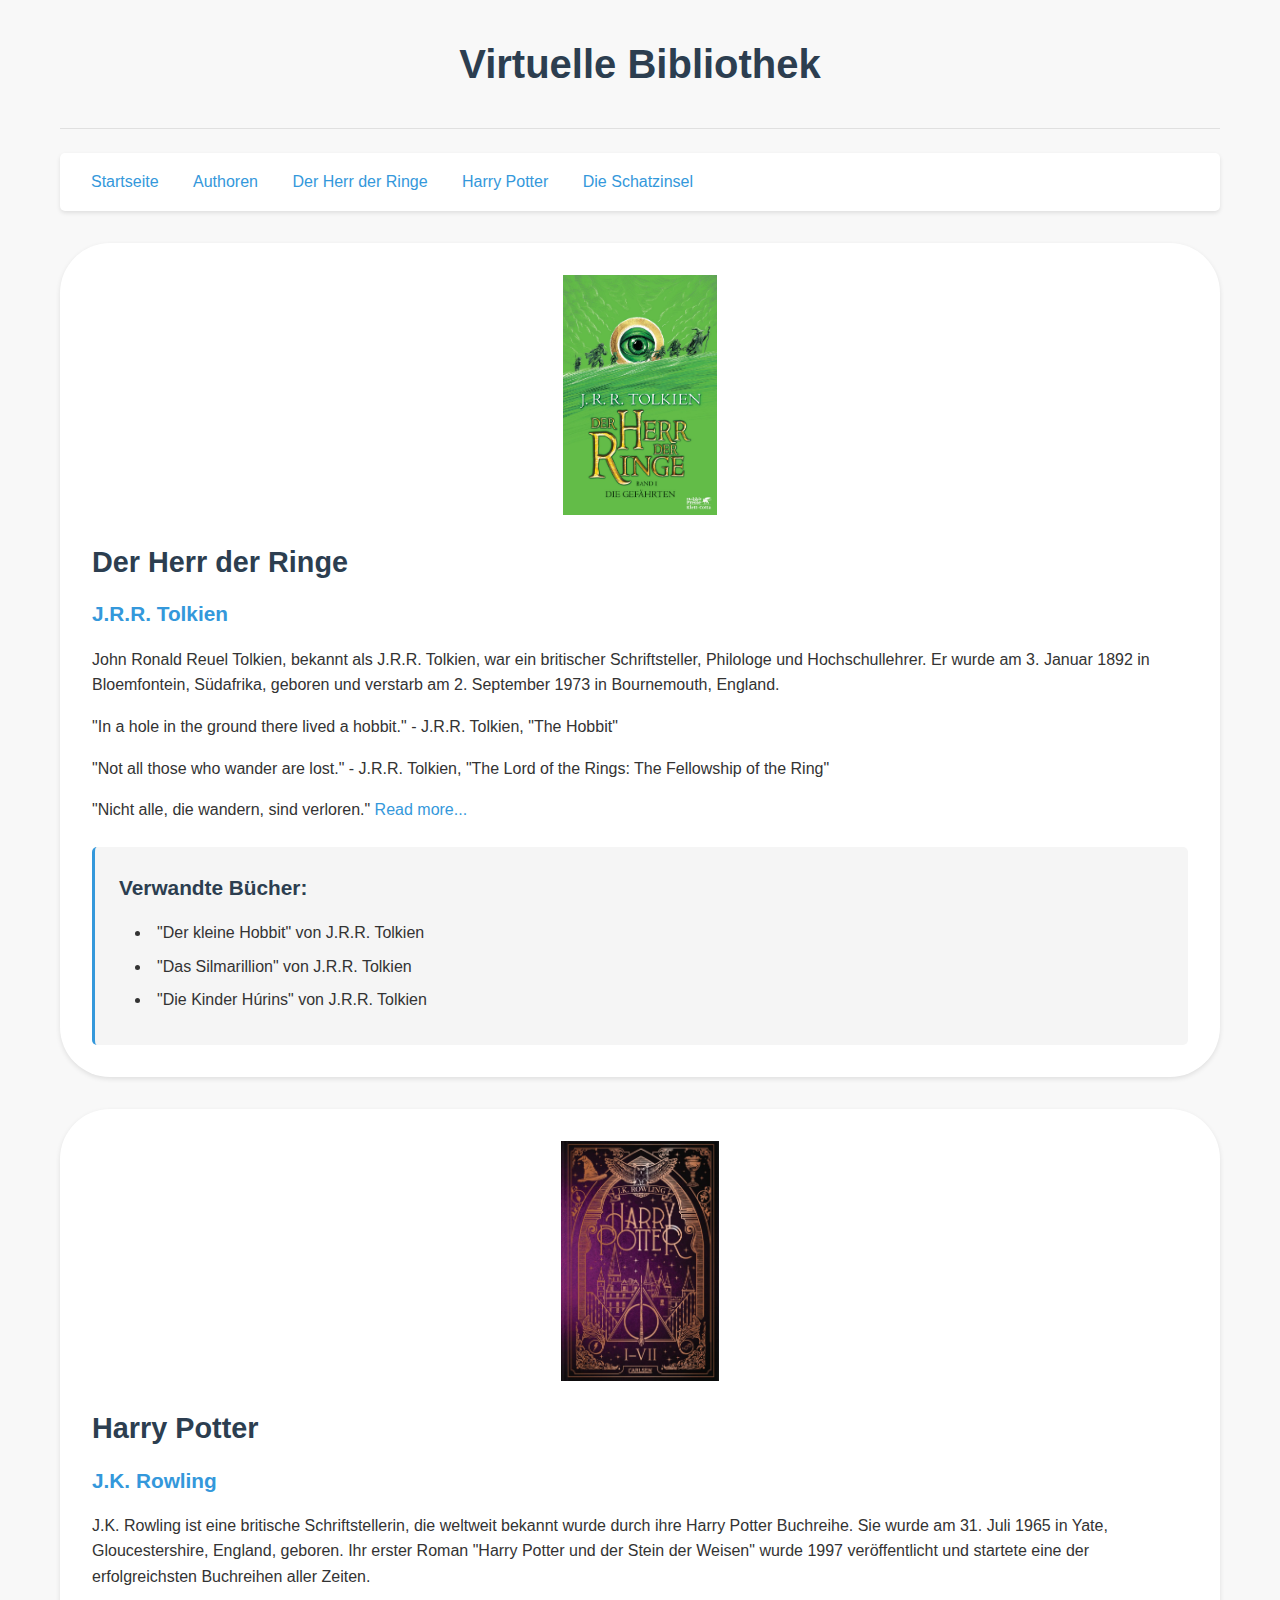
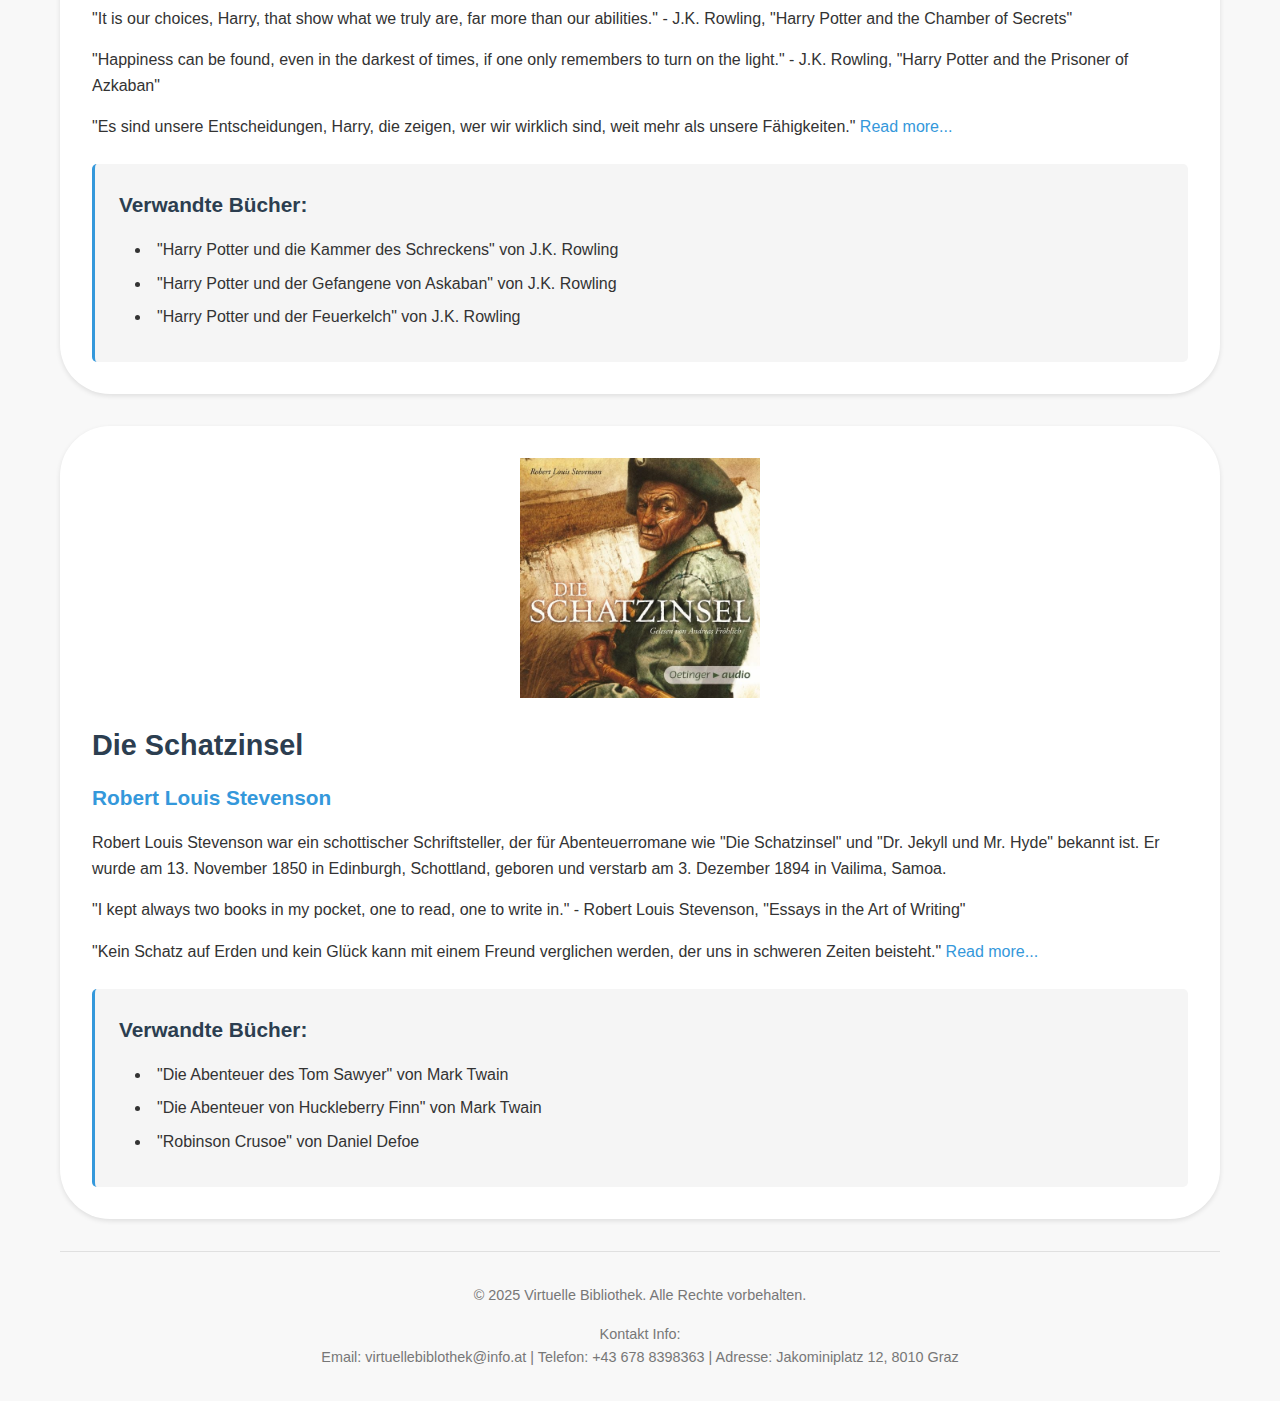
<file: index.html>
<!DOCTYPE html>
<html lang="de">

<head>
    <title>Virtuelle Bibliothek</title>
    <meta charset="UTF-8">
    <meta name="viewport" content="width=device-width, initial-scale=1.0">
  <link rel="stylesheet" href="style.css" />

</head>

<body>
    <header>
        <h1>Virtuelle Bibliothek</h1>
    </header>

    <nav>
        <ul>
            <li><a href="index.html">Startseite</a></li>            
            <li><a href="authoren.html">Authoren</a></li>
            <li><a href="#herr-der-ringe">Der Herr der Ringe</a></li>
            <li><a href="#harry-potter">Harry Potter</a></li>
            <li><a href="#schatzinsel">Die Schatzinsel</a></li>
        </ul>
    </nav>

    <main>
        <article id="herr-der-ringe">
            <img src="herr-der-ringe.jpg" alt="Der Herr der Ringe" width="500" height="600">
            <h2>Der Herr der Ringe</h2>
            <h3><a href="authoren.html#tolkien">J.R.R. Tolkien</a></h3>
            <p>John Ronald Reuel Tolkien, bekannt als J.R.R. Tolkien, war ein britischer Schriftsteller, Philologe und
                Hochschullehrer. Er wurde am 3. Januar 1892 in Bloemfontein, Südafrika, geboren und verstarb am 2.
                September 1973 in Bournemouth, England.</p>

            <p>"In a hole in the ground there lived a hobbit." - J.R.R. Tolkien, "The Hobbit"</p>
            <p>"Not all those who wander are lost." - J.R.R. Tolkien, "The Lord of the Rings: The Fellowship of the
                Ring"</p>
            <p>"Nicht alle, die wandern, sind verloren." <a
                    href="https://en.wikipedia.org/wiki/The_Lord_of_the_Rings">Read more...</a></p>

            <aside>
                <h2>Verwandte Bücher:</h2>
                <ul>
                    <li>"Der kleine Hobbit" von J.R.R. Tolkien</li>
                    <li>"Das Silmarillion" von J.R.R. Tolkien</li>
                    <li>"Die Kinder Húrins" von J.R.R. Tolkien</li>
                </ul>
            </aside>

        </article>

        <article id="harry-potter">
            <img src="harry-potter.jpg" alt="Harry Potter" width="500" height="600">
            <h2>Harry Potter</h2>
            <h3><a href="authoren.html#rowling">J.K. Rowling</a></h3>
            <p>J.K. Rowling ist eine britische Schriftstellerin, die weltweit bekannt wurde durch ihre Harry Potter
                Buchreihe. Sie wurde am 31. Juli 1965 in Yate, Gloucestershire, England, geboren. Ihr erster Roman
                "Harry Potter und der Stein der Weisen" wurde 1997 veröffentlicht und startete eine der erfolgreichsten
                Buchreihen aller Zeiten.</p>

            <p>"It is our choices, Harry, that show what we truly are, far more than our abilities." - J.K. Rowling,
                "Harry Potter and the Chamber of Secrets"</p>
            <p>"Happiness can be found, even in the darkest of times, if one only remembers to turn on the light." -
                J.K. Rowling, "Harry Potter and the Prisoner of Azkaban"</p>
            <p>"Es sind unsere Entscheidungen, Harry, die zeigen, wer wir wirklich sind, weit mehr als unsere
                Fähigkeiten." <a href="https://de.wikipedia.org/wiki/Harry_Potter">Read more...</a></p>

            <aside>
                <h2>Verwandte Bücher:</h2>
                <ul>
                    <li>"Harry Potter und die Kammer des Schreckens" von J.K. Rowling</li>
                    <li>"Harry Potter und der Gefangene von Askaban" von J.K. Rowling</li>
                    <li>"Harry Potter und der Feuerkelch" von J.K. Rowling</li>
                </ul>
            </aside>


        </article>

        <article id="schatzinsel">
            <img src="schatzinsel.jpeg" alt="Die Schatzinsel" width="500" height="600">
            <h2>Die Schatzinsel</h2>
            <h3><a href="authoren.html#stevenson">Robert Louis Stevenson</a></h3>
            <p>Robert Louis Stevenson war ein schottischer Schriftsteller, der für Abenteuerromane wie "Die Schatzinsel"
                und "Dr. Jekyll und Mr. Hyde" bekannt ist. Er wurde am 13. November 1850 in Edinburgh, Schottland,
                geboren und verstarb am 3. Dezember 1894 in Vailima, Samoa.</p>

            <p>"I kept always two books in my pocket, one to read, one to write in." - Robert Louis Stevenson, "Essays
                in the Art of Writing"</p>
            <p>"Kein Schatz auf Erden und kein Glück kann mit einem Freund verglichen werden, der uns in schweren Zeiten
                beisteht." <a href="https://de.wikipedia.org/wiki/Die_Schatzinsel">Read more...</a></p>

            <aside>
                <h2>Verwandte Bücher:</h2>
                <ul>
                    <li>"Die Abenteuer des Tom Sawyer" von Mark Twain</li>
                    <li>"Die Abenteuer von Huckleberry Finn" von Mark Twain</li>
                    <li>"Robinson Crusoe" von Daniel Defoe</li>
                </ul>
            </aside>
        </article>
    </main>

    <footer>
        <p>&copy; 2025 Virtuelle Bibliothek. Alle Rechte vorbehalten.</p>
        <div class="contact-info">
            <p>Kontakt Info:</p>
            <p>Email: virtuellebiblothek@info.at | Telefon: +43 678 8398363 | Adresse: Jakominiplatz 12, 8010 Graz</p>
        </div>
    </footer>
</body>

</html>
</file>
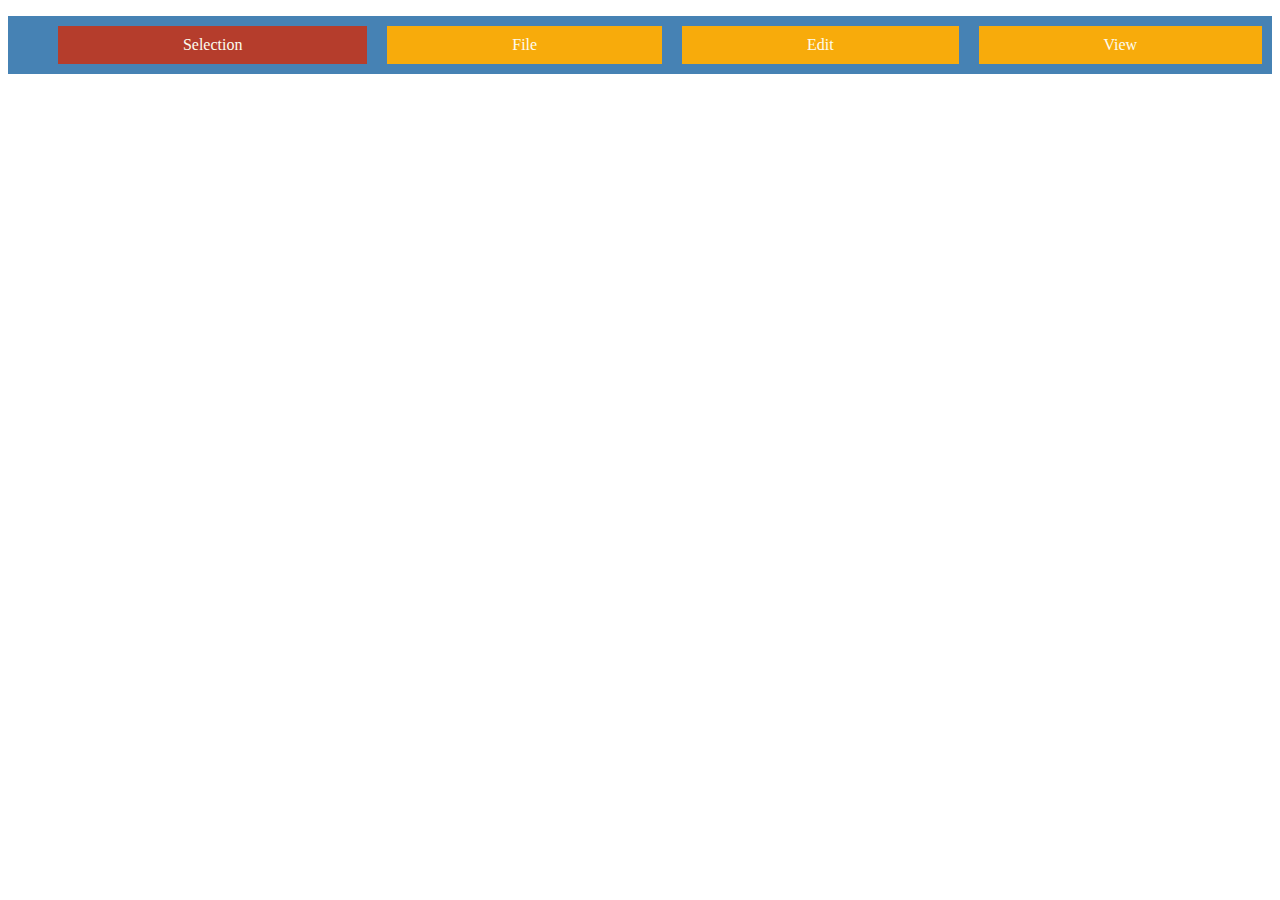
<file: css_flex_box/index.html>
<!DOCTYPE html>
<html lang="en">
  <head>
    <title>Flex</title>
    <style>
      ul {
        background-color: steelblue;
      }
      ul li {
        list-style-type: none;
        color: #fcfcf0;
        background-color: #f8ab0b;
        margin: 10px;
        padding: 10px;
        text-align: center;
        /* width: 30%; */
        flex-grow: 1;
        order: 2;
      }
      ul li.active {
        background-color: #b53d2c;
        order: 1;
        /* flex-grow: 2; */
        /* align-self: flex-end; */
      }

      ul {
        display: flex;
        /* row reverse oder columnn auch geht */
        flex-direction: row;
        /* flex-direction:column; */
        /* flex-direction:row-reverse; */

        justify-content: space-around;
        flex-wrap: wrap;
      }
    </style>
  </head>
  <body>
    <ul>
      <li>File</li>
      <li>Edit</li>
      <li class="active">Selection</li>
      <li>View</li>
    </ul>
  </body>
</html>
</file>
<file: style.css>
/* Grundlegendes Reset und Basis-Styling (gleich für alle Browsers */  
* {
margin: 0;
padding: 0;
box-sizing: border-box;
}
body {
/* Schriftart */
font-family: "Helvetica Neue", Arial, sans-serif;
/* Schriftgröße */
font-size: 1em;
line-height: 1.6;
/* Farben */
color: #333;
background-color: #f8f8f8;
/* Maximale Breite setzen */
max-width: 1200px;
/* Zentrieren der Inhalte  - zuerst wird alles zentriert, sehr wichtig 0 -oben/unten 0 -limks rechts*/
margin: 0 auto;
/* Innere Abstaende */
padding: 0 20px;
}

/* Header-Styling */
header {
padding: 2rem 0;
text-align: center;
border-bottom: 1px solid #e0e0e0;
margin-bottom: 1.5rem;
}
header h1 {
font-size: 2.5rem;
color: #2c3e50;
}

/* Navigation */
nav {
margin-bottom: 2rem;
background-color: #fff;
padding: 1rem;
border-radius: 5px;
box-shadow: 0 2px 4px rgba(0, 0, 0, 0.1);
}
nav ul {
/* Aufzaehlungspunkte deaktivieren */
list-style: none;
}
nav li {
/* Elemente in einer linie anzeigen und nicht in einer Linie */
display: inline;
/* Abstaende */
margin: 0 15px;
}

/* Hauptinhalt */
main {
margin-bottom: 2rem;
}
/* Artikel-Styling */
article {
background-color: #fff;
padding: 2rem;
margin-bottom: 2rem;
border-radius: 50px;
box-shadow: 0 2px 5px rgba(0, 0, 0, 0.1);
}
article h2 {
font-size: 1.8rem;
margin-bottom: 0.8rem;
color: #2c3e50;
}
article h3 {
font-size: 1.3rem;
margin-bottom: 1rem;
color: #3498db;
}
article p {
margin-bottom: 1rem;
}

article img {
max-width: 100%;
max-height: 240px; /* Maximale Höhe begrenzen */
object-fit: contain; /* Behält das Seitenverhältnis bei */
height: auto;
display: block;
margin: 0 auto 1.5rem;
border-radius: 50px;
}

/* Links */
a {
color: #3498db;
text-decoration: none;
}
a:hover {
color: #2980b9;
text-decoration: underline;
}

/* Aside-Bereiche */
aside {
background-color: #f5f5f5;
padding: 1.5rem;
margin-top: 1.5rem;
border-radius: 5px;
border-left: 3px solid #3498db;
}
aside h2 {
font-size: 1.3rem;
margin-bottom: 1rem;
}
aside ul {
list-style-position: inside;
margin-left: 1rem;
}
aside li {
margin-bottom: 0.5rem;
}

/* Footer */
footer {
text-align: center;
padding: 2rem 0;
margin-top: 2rem;
border-top: 1px solid #e0e0e0;
color: #777;
font-size: 0.9rem;
}
.contact-info {
margin-top: 1rem;
}
</file>
